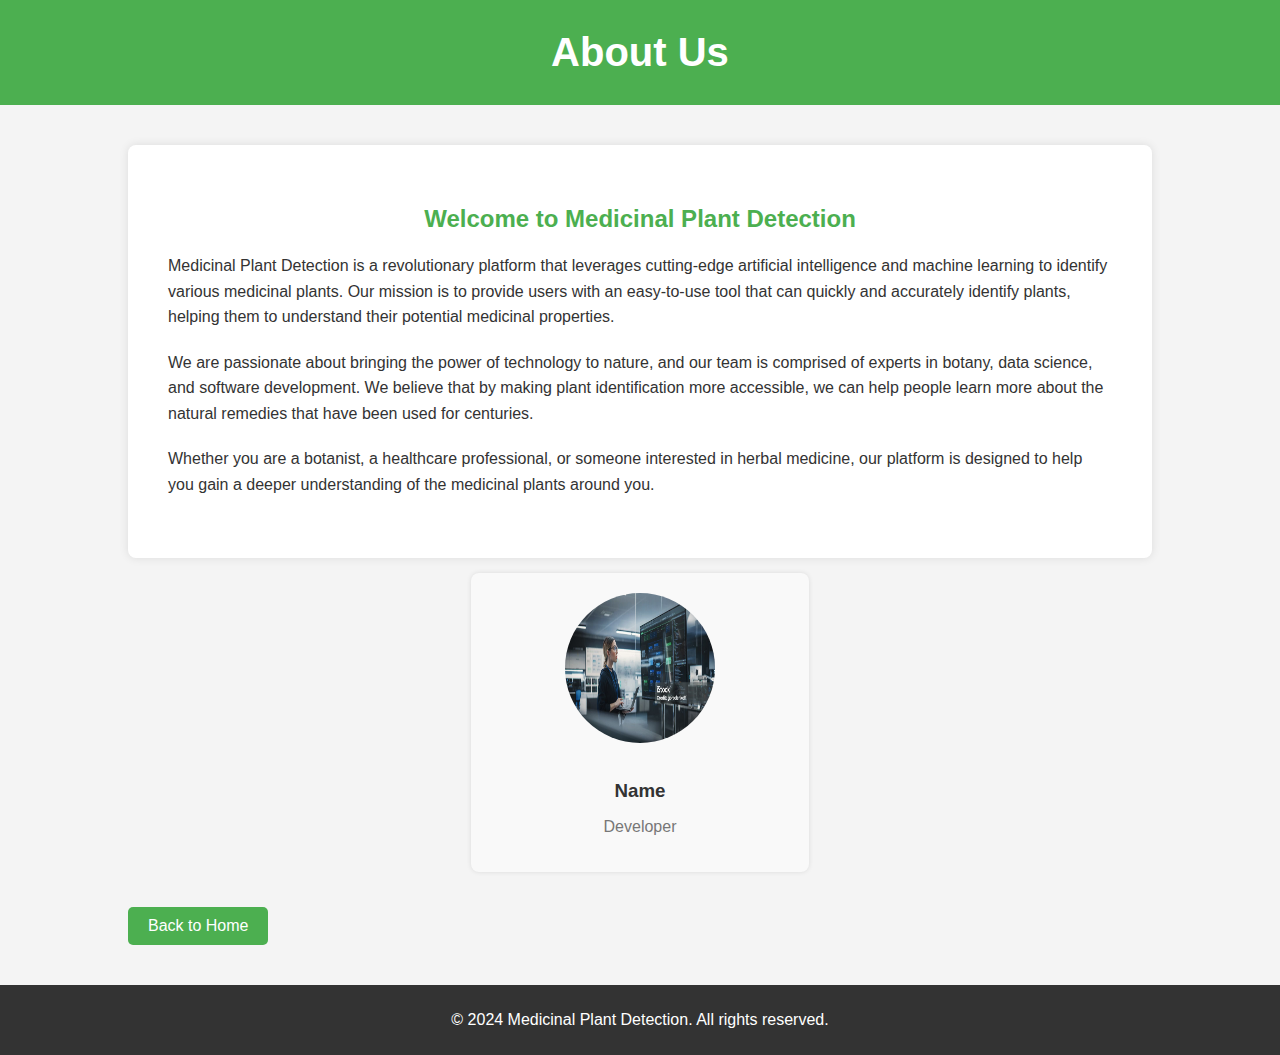
<file: templates/about.html>
<!DOCTYPE html>
<html lang="en">
<head>
    <meta charset="UTF-8">
    <meta http-equiv="X-UA-Compatible" content="IE=edge">
    <meta name="viewport" content="width=device-width, initial-scale=1.0">
    <title>About Us - Medicinal Plant Detection</title>
    <style>
        body {
            font-family: Arial, sans-serif;
            margin: 0;
            padding: 0;
            background-color: #f4f4f4;
            color: #333;
        }
        .container {
            width: 80%;
            margin: auto;
            overflow: hidden;
            padding: 20px;
        }
        header {
            background-color: #4CAF50;
            color: #fff;
            padding: 10px 0;
            text-align: center;
        }
        header h1 {
            margin: 0;
            font-size: 2.5em;
        }
        .about-section {
            background: #fff;
            padding: 40px;
            margin-top: 20px;
            border-radius: 8px;
            box-shadow: 0 0 10px rgba(0, 0, 0, 0.1);
        }
        .about-section h2 {
            text-align: center;
            color: #4CAF50;
            margin-bottom: 20px;
        }
        .about-section p {
            line-height: 1.6;
            margin-bottom: 20px;
        }
        .team {
            display: flex;
            flex-wrap: wrap;
            justify-content: center;
        }
        .team-member {
            background: #f9f9f9;
            margin: 15px;
            padding: 20px;
            border-radius: 8px;
            box-shadow: 0 0 5px rgba(0, 0, 0, 0.1);
            width: calc(33% - 40px);
            text-align: center;
        }
        .team-member img {
            border-radius: 50%;
            width: 150px;
            height: 150px;
            margin-bottom: 15px;
        }
        .team-member h3 {
            margin-bottom: 10px;
            color: #333;
        }
        .team-member p {
            color: #777;
        }
        footer {
            background-color: #333;
            color: #fff;
            text-align: center;
            padding: 10px 0;
            position: relative;
            bottom: 0;
            width: 100%;
            margin-top: 20px;
        }
        .back-button {
            display: inline-block;
            margin-top: 20px;
            padding: 10px 20px;
            background-color: #4CAF50;
            color: white;
            text-decoration: none;
            border-radius: 5px;
            font-size: 16px;
            transition: background-color 0.3s;
            text-align: center;
        }
        .back-button:hover {
            background-color: #45a049;
        }
    </style>
</head>
<body>

<header>
    <div class="container">
        <h1>About Us</h1>
    </div>
</header>

<div class="container">
    <section class="about-section">
        <h2>Welcome to Medicinal Plant Detection</h2>
        <p>Medicinal Plant Detection is a revolutionary platform that leverages cutting-edge artificial intelligence and machine learning to identify various medicinal plants. Our mission is to provide users with an easy-to-use tool that can quickly and accurately identify plants, helping them to understand their potential medicinal properties.</p>
        <p>We are passionate about bringing the power of technology to nature, and our team is comprised of experts in botany, data science, and software development. We believe that by making plant identification more accessible, we can help people learn more about the natural remedies that have been used for centuries.</p>
        <p>Whether you are a botanist, a healthcare professional, or someone interested in herbal medicine, our platform is designed to help you gain a deeper understanding of the medicinal plants around you.</p>
    </section>

    <section class="team">
        <div class="team-member">
            <img src="../static/img/developer_img.jpg" alt="Name">
            <h3>Name</h3>
            <p>Developer</p>
        </div>
    </section>

    <a href="/" class="back-button">Back to Home</a>
</div>

<footer>
    <p>&copy; 2024 Medicinal Plant Detection. All rights reserved.</p>
</footer>

</body>
</html>
</file>
